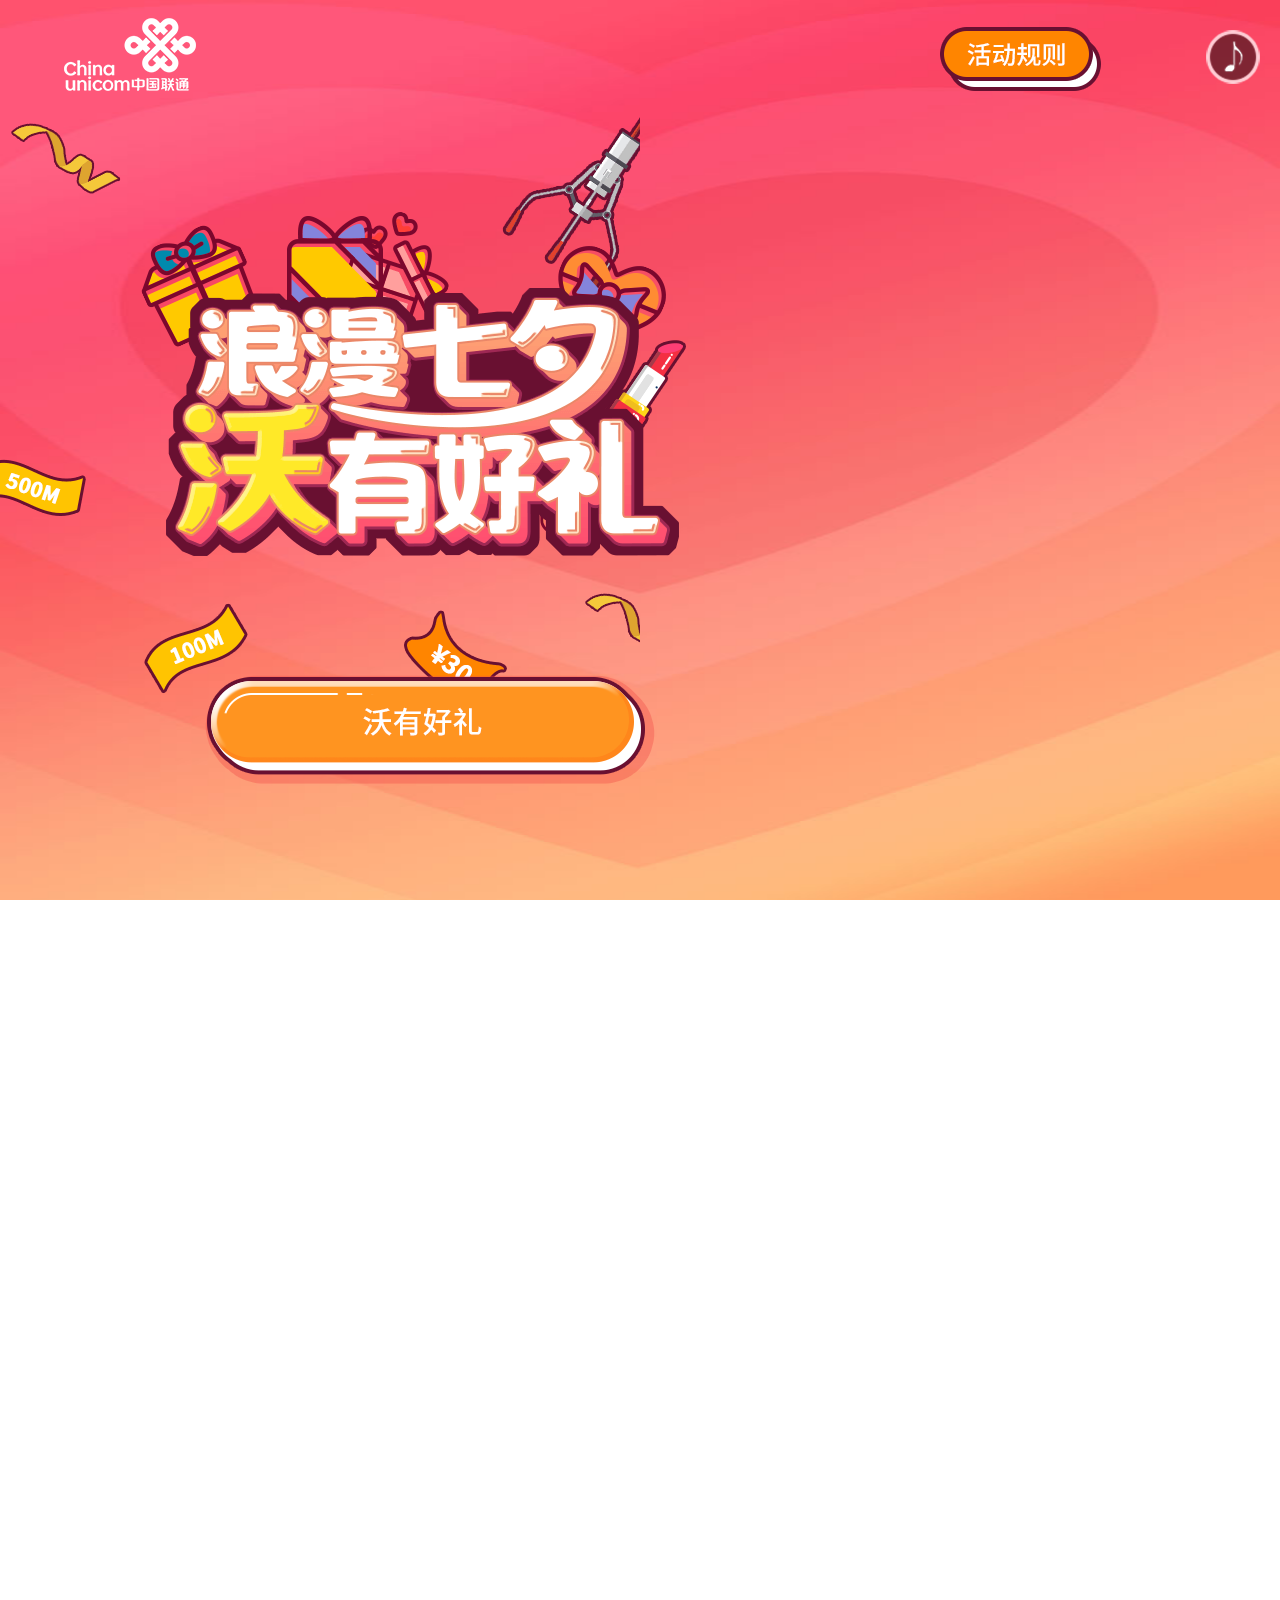
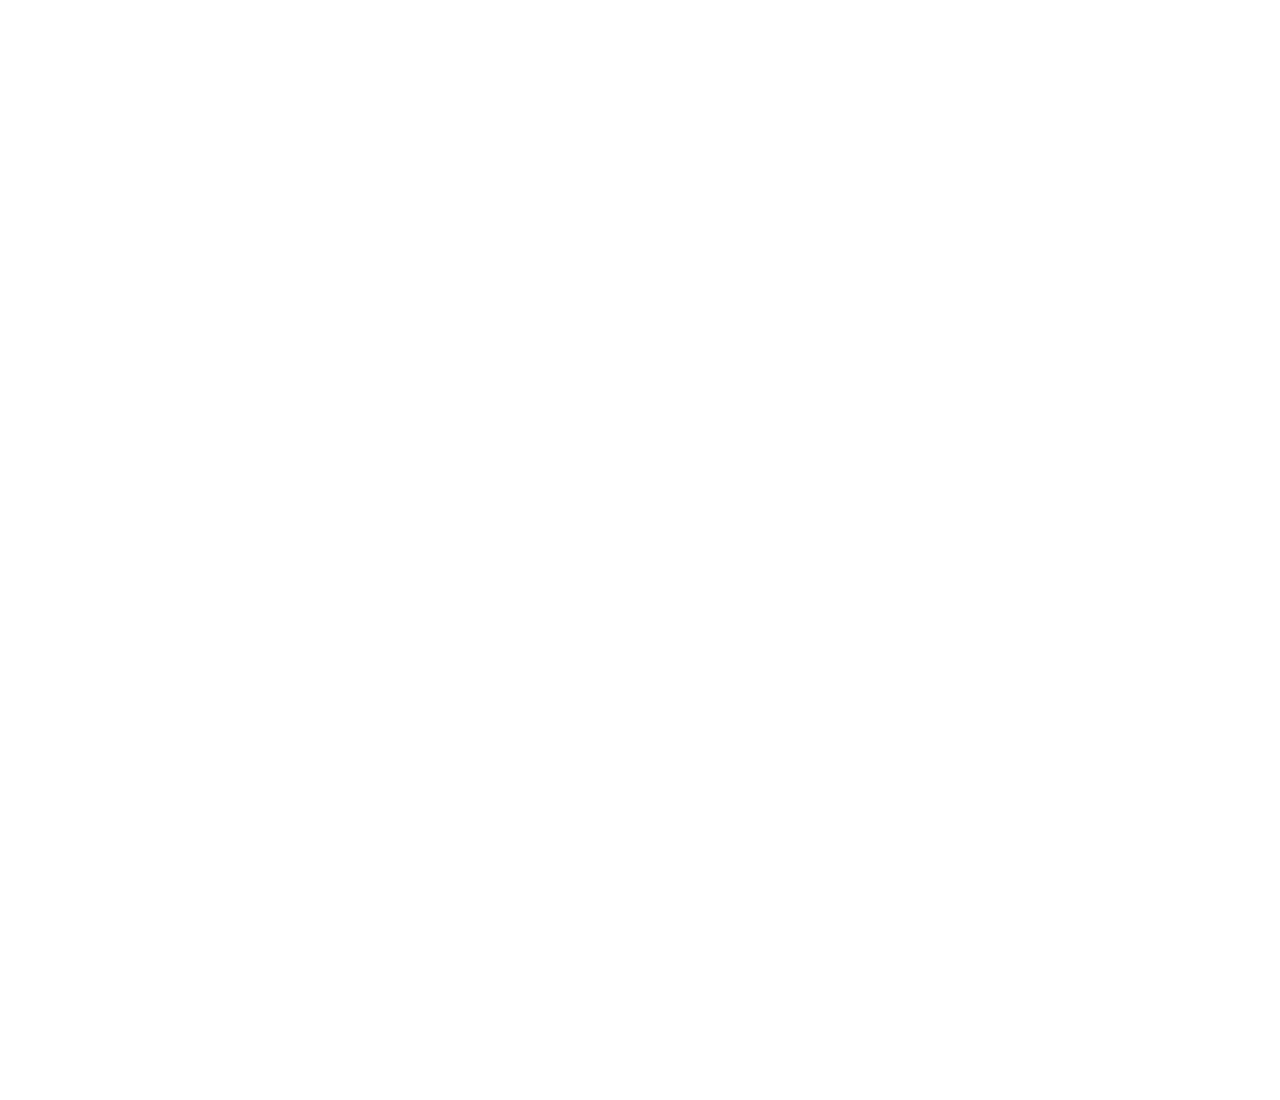
<file: index.html>
<!DOCTYPE html>
<html lang="en">
    <head>
        <meta charset="UTF-8">
        <meta name="viewport" content="target-densitydpi=device-dpi,width=640,user-scalable=0">
        <title>浪漫七夕 沃有好礼</title>
        <link rel="stylesheet" href="css/gx-animate.min.css"/>
        <link rel="stylesheet" href="css/style.css"/>
    </head>
    <body>
        <audio id="bgmusic" class="bgmusic" src="music/bg.mp3" preload="auto"  style="visibility: hidden;"></audio>
        <div class="soundbox"></div>
        <input type="hidden" class="encrypted" value="<?php echo $encrypted;?>"/>  <!-- 状态 -->
        <!-- load 预加载 -->
        <div class="loading">
            <div class="loading-text">
                <span class="loading-text-words">L</span>
                <span class="loading-text-words">O</span>
                <span class="loading-text-words">A</span>
                <span class="loading-text-words">D</span>
                <span class="loading-text-words">I</span>
                <span class="loading-text-words">N</span>
                <span class="loading-text-words">G</span>
            </div>
        </div>
        <div class="page-wrap ">
            <!-- 1 首页 -->
            <div class="page page1 none" data-lock-prev="true" data-lock-next="true">
                <div class="page_inner">
                    <img class="logo bounceInLeft delay200" src="images/logo.png" alt=""/>
                    <img class="gifts1 zoomIn delay400" src="images/gifts1.png" alt=""/>
                    <img class="gifts2 zoomIn delay600" src="images/gifts2.png" alt=""/>
                    <img class="p1_1 rollIn delay800" src="images/p1_1.png" alt=""/>
                    <a href="javascript:;" class="btn_join fadeInDown delay1000"></a>
                    <a href="javascript:;" class="btn_rule bounceInRight delay200"></a>
                    <a class="u-btn-play rotate"></a>
                </div>
            </div>
            <!-- 2  -->
            <div class="page page2" data-lock-prev="true" data-lock-next="true">
                <div id="box">
                    <div class="" id="inner" style="position: relative; ">
                        <div class="game_wrap">
                            <div class="hook1">
                                <img class="noselect" src="images/hook1.png" alt="">
                            </div>
                            <div class="hook2">
                                <img class="noselect" src="images/hook2.png" alt="">
                            </div>
                            <img class="gifts_init" src="images/gifts_init.png" alt="">
                            <img class="gifts" src="images/gifts.png" alt="">
                            <img class="mechine" src="images/mechine.png" alt="">
                        </div>
                        <div class="btns">
                            <a href="javascript:;" class="btn_left"></a>
                            <a href="javascript:;" class="btn_go"></a>
                            <a href="javascript:;" class="btn_right"></a>
                        </div>

                    </div>
                </div>
            </div>
            <!-- 3  -->
            <div class="page page3">
            </div>
        </div>
    </body>
    <!-- 弹框 -->
    <div class="tk tk-load none">
        <div class="tkIn">
            <img src="images/loading.gif" height="60" width="60" alt=""/>
            <p class="tlWrd">拼命加载中，请耐心等待</p>
        </div>
    </div>
    <!-- 规则 -->
    <div class="tk tk-rule none">
        <div class="tkIn">
            <div class="rule_wrap">
                <a href="javascript:;" class="btn_close"></a>
            </div>
        </div>
    </div>
    <!-- 首页微信关注 -->
    <div class="tk tk-tips none">
        <div class="tkIn">
            <div class="tips_wrap">
                <img class="code1" src="images/code1.png" alt=""/>
                <a href="javascript:;" class="btn_close"></a>
            </div>
        </div>
    </div>
    <!-- 分享 -->
    <div class="tk tk-share none">
        <div class="tkIn">
            <div class="share_wrap">
                <img class="code2" src="images/code2.png" alt=""/>
                <a href="javascript:;" class="btn_close"></a>
            </div>
        </div>
    </div>
    <!-- 获奖1 -->
    <!--     <div class="tk tk-prize tk-prize-a tk-prize-couplenum none">
                <div class="tkIn">
                        <div class="prize_a_wrap">
                                <img class="prizeimg" src="images/couplenum.png" alt=""/>
                                <a href="javascript:;" class="btn_again"></a>
                                <a data-href="https://www.baidu.com/" href="javascript:;" class="btn_link"></a>
                        </div>
                </div>
    </div> -->
    <div class="tk tk-prize tk-prize-a tk-prize-birthnum none">
        <div class="tkIn">
            <div class="prize_a_wrap">
                <img class="prizeimg" src="images/birthnum.png" alt=""/>
                <a href="javascript:;" class="btn_again"></a>
                <a data-href="http://m.10010.com/04067" href="javascript:;" class="btn_link"></a>
            </div>
        </div>
    </div>
    <div class="tk tk-prize tk-prize-a tk-prize-internet none">
        <div class="tkIn">
            <div class="prize_a_wrap">
                <img class="prizeimg" src="images/internet.png" alt=""/>
                <a href="javascript:;" class="btn_again"></a>
                <a data-href="http://m.10010.com/03ZaS" href="javascript:;" class="btn_link"></a>
            </div>
        </div>
    </div>
    <div class="tk tk-prize tk-prize-a tk-prize-vedio none">
        <div class="tkIn">
            <div class="prize_a_wrap">
                <img class="prizeimg" src="images/vedio.png" alt=""/>
                <a href="javascript:;" class="btn_again"></a>
                <a data-href="http://m.10010.com/03Zgu" href="javascript:;" class="btn_link"></a>
            </div>
        </div>
    </div>
    <div class="tk tk-prize tk-prize-a tk-prize-icecream none">
        <div class="tkIn">
            <div class="prize_a_wrap">
                <img class="prizeimg" src="images/icecream.png" alt=""/>
                <a href="javascript:;" class="btn_again"></a>
                <a data-href="http://m.10010.com/03ZbK" href="javascript:;" class="btn_link"></a>
            </div>
        </div>
    </div>
    <div class="tk tk-prize tk-prize-a tk-prize-king none">
        <div class="tkIn">
            <div class="prize_a_wrap">
                <img class="prizeimg" src="images/king.png" alt=""/>
                <a href="javascript:;" class="btn_again"></a>
                <a data-href="http://m.10010.com/03Zgb" href="javascript:;" class="btn_link"></a>
            </div>
        </div>
    </div>
    <div class="tk tk-prize tk-prize-a tk-prize-four none">
        <div class="tkIn">
            <div class="prize_a_wrap">
                <img class="prizeimg" src="images/4g.png" alt=""/>
                <a href="javascript:;" class="btn_again"></a>
                <a data-href="http://m.10010.com/03Zby" href="javascript:;" class="btn_link"></a>
            </div>
        </div>
    </div>
    <div class="tk tk-prize tk-prize-a tk-prize-woo none">
        <div class="tkIn">
            <div class="prize_a_wrap">
                <img class="prizeimg" src="images/woo.png" alt=""/>
                <a href="javascript:;" class="btn_again"></a>
                <a data-href="http://m.10010.com/03ZbJ" href="javascript:;" class="btn_link"></a>
            </div>
        </div>
    </div>
    <div class="tk tk-prize tk-prize-a tk-prize-study none">
        <div class="tkIn">
            <div class="prize_a_wrap">
                <img class="prizeimg" src="images/study.png" alt=""/>
                <a href="javascript:;" class="btn_again"></a>
                <a data-href="http://m.10010.com/0407I" href="javascript:;" class="btn_link"></a>
            </div>
        </div>
    </div>
    <!-- 流量 -->
    <div class="tk tk-prize tk-prize-b tk-prize-liuliang none">
        <div class="tkIn">
            <div class="prize_b_wrap">
                <img class="prizeimg liuliangfive none" src="images/liuliang.png" alt=""/>
                <img class="prizeimg liuliangone none" src="images/liuliangone.png" alt=""/>
                <a href="javascript:;" class="btn_take"></a>
            </div>
        </div>
    </div>
    <!-- 话费 -->
    <div class="tk tk-prize tk-prize-b tk-prize-huafei none">
        <div class="tkIn">
            <div class="prize_b_wrap">
                <img class="prizeimg" src="images/huafei.png" alt=""/>
                <a href="javascript:;" class="btn_take"></a>
            </div>
        </div>
    </div>
    <!-- 靓号 -->
    <div class="tk tk-prize tk-prize-b tk-prize-num none">
        <div class="tkIn">
            <div class="prize_b_wrap">
                <img class="prizeimg" src="images/num.png" alt=""/>
                <a href="javascript:;" class="btn_take"></a>
            </div>
        </div>
    </div>
    <!-- 唯品会 -->
    <div class="tk tk-prize tk-prize-b tk-prize-wei none">
        <div class="tkIn">
            <div class="prize_b_wrap">
                <img class="prizeimg" src="images/wei.png" alt=""/>
                <a href="javascript:;" class="btn_again"></a>
                <a href="javascript:;" data-href="https://www.baidu.com/" class="btn_take"></a>
            </div>
        </div>
    </div>
    <!-- 留资 -->
    <div class="tk tk-info none">
        <div class="tkIn">
            <div class="info_wrap">
                <ul class="info_list">
                    <li><input type="text" class="username" placeholder="姓名：" /></li>
                    <li><input type="tel" class="phone" placeholder="电话：" /></li>
                </ul>
                <a href="javascript:;" class="btn_sub"></a>
            </div>
        </div>
    </div>
    <!-- 再来一次 -->
    <div class="tk tk-prize tk-prize-b tk-liuliang-again none">
        <div class="tkIn">
            <div class="prize_b_wrap">
                <img class="prizeimg" style="margin-top:40px;" src="images/liuliang-again.png" alt=""/>
                <a href="javascript:;" class="btn_again"></a>
                <a href="javascript:;" class="btn_share"></a>
            </div>
        </div>
    </div>
    <!-- 靓号领取步骤 -->
    <div class="tk tk-prize tk-prize-b tk-prize-step none">
        <div class="tkIn">
            <div class="prize_b_wrap">
                <img class="prizeimg" style="margin-top:60px;" src="images/step.png" alt=""/>
                <a href="javascript:;" data-href="https://detail.tmall.com/item.htm?spm=a220z.1000880.0.0.CMf9js&id=544641036141&sku_properties=30626:35039546" class="btn_lingqu"></a>
            </div>
        </div>
    </div>
    <!-- 留资唯品会 -->
    <div class="tk tk-info-wei none">
        <div class="tkIn">
            <div class="info_wrap">
                <ul class="info_list">
                    <li><input type="text" class="username" placeholder="姓名：" /></li>
                    <li><input type="tel" class="phone" placeholder="电话：" /></li>
                    <li class="clearfix">
                    <select name="pro" class="pro" id="provincel" style="margin-right:20px;"></select>
                <select name="city" class="city" id="city"></select>
            </li>
            <li><input type="text" class="address" placeholder="详细地址：" /></li>
        </ul>
        <a href="javascript:;" class="btn_sub"></a>
    </div>
</div>
</div>
<div id="orientLayer" class="mod-orient-layer">
<div class="mod-orient-layer__content"><i class="icon mod-orient-layer__icon-orient"></i>
    <div class="mod-orient-layer__desc">为了更好的体验，请使用横屏浏览</div>
</div>
</div>
<div class="qr-box">
<div id="qr-box__img" class="qr-box__img"></div>
<div class="qr-box__thumb qr-box__thumb_default"
style="background-image:url(//wximg.gtimg.com/wxp/wxmoment-source/img/weixin-logo.png)"></div>
<div id="qr-box__thumb" class="qr-box__thumb"></div>
<div class="qr-box__text">微信扫一扫<br>手机浏览效果更佳</div>
</div>
<!-- js -->
<script src="js/jweixin-1.0.0.js"></script>
<script src="js/zepto.min.js"></script>
<script src="js/pxloader-images.min.js"></script>
<script src="js/PageSlider.js"></script>
<script src="js/m.Tween.js"></script>
<script src="js/index.js"></script>
</body>
</html>
</file>
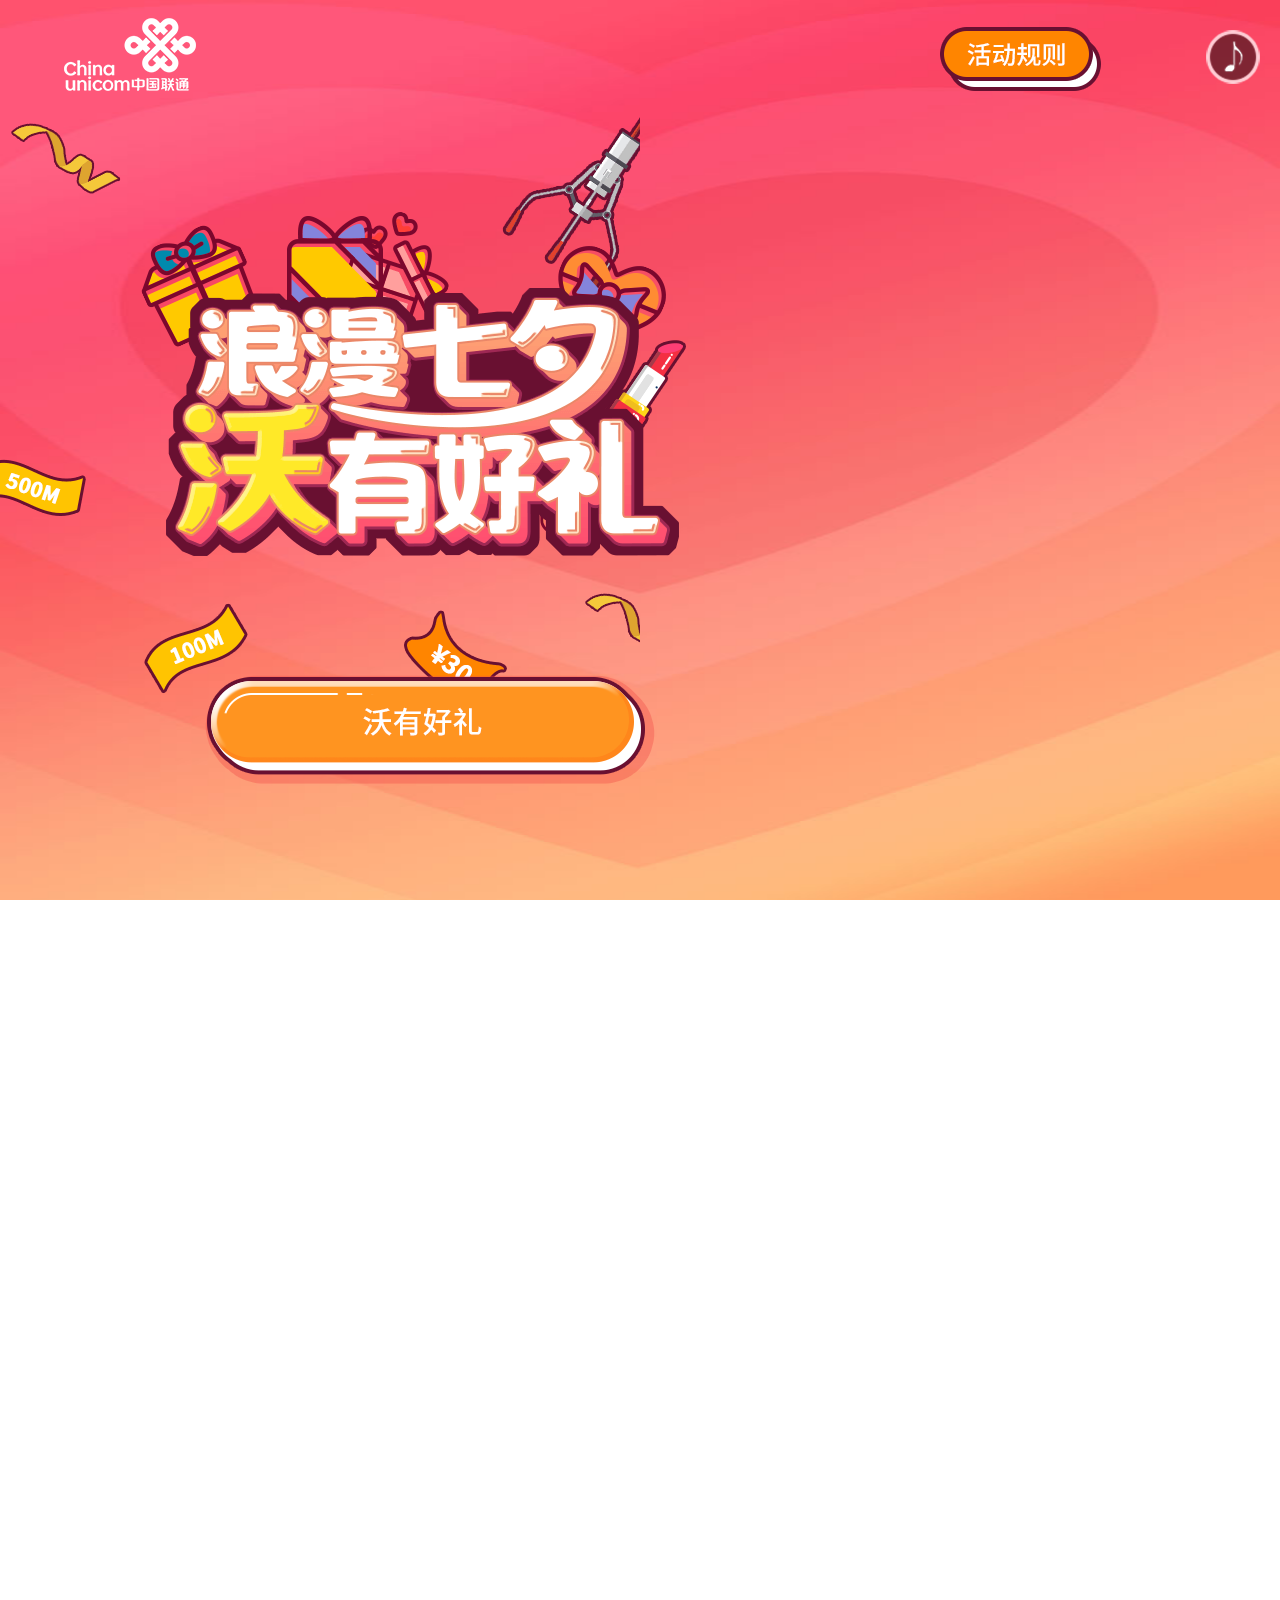
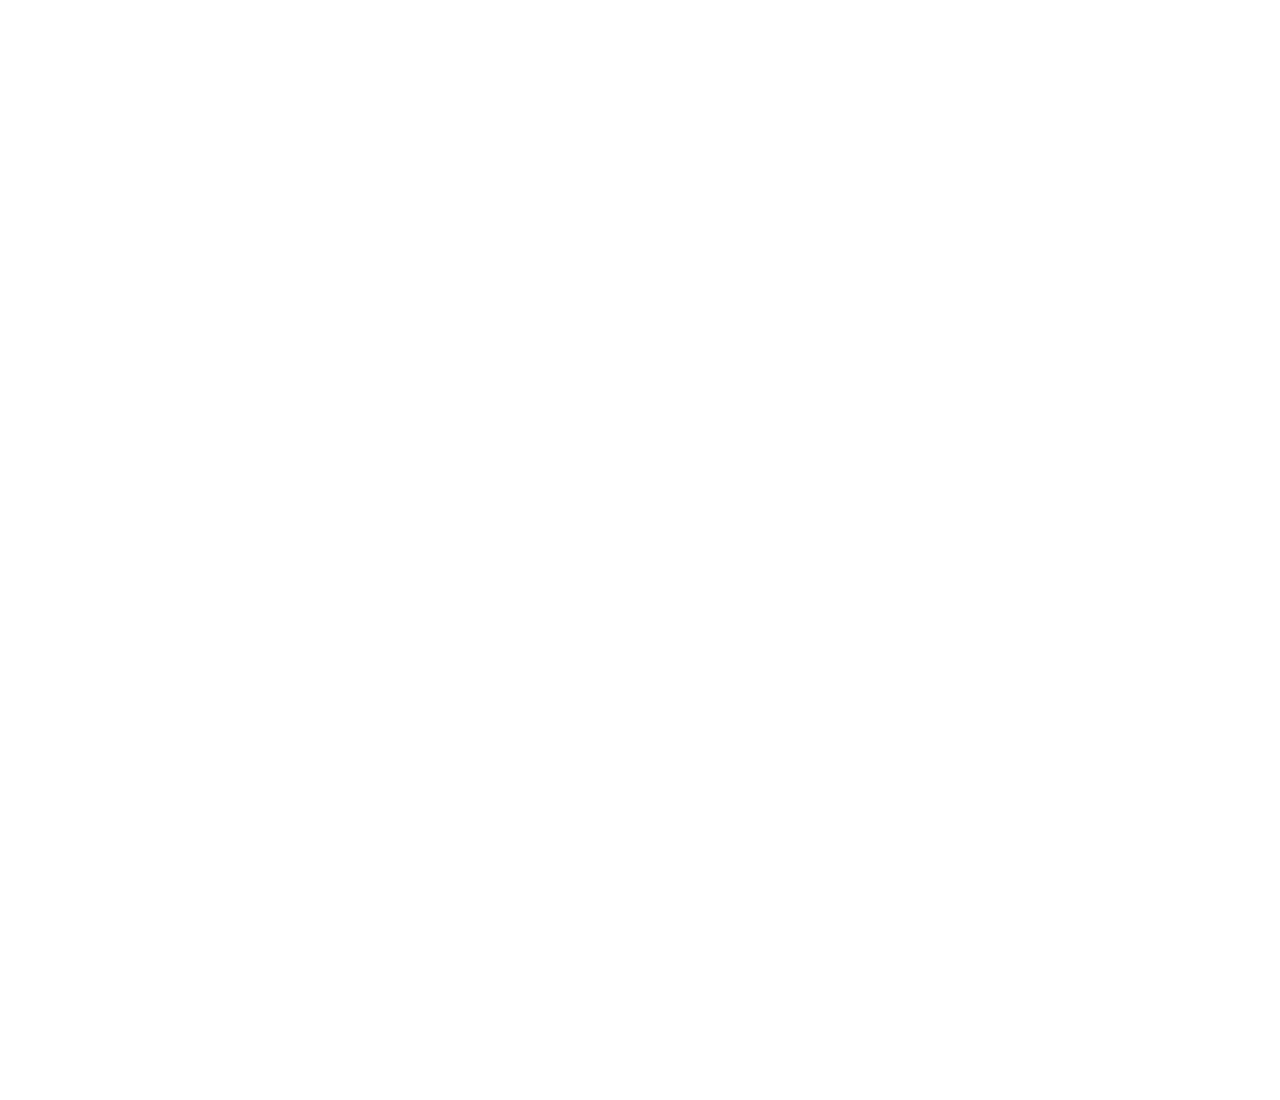
<file: main.html>
<!DOCTYPE html>
<html lang="en">
    <head>
        <meta charset="UTF-8">
        <meta name="viewport" content="target-densitydpi=device-dpi,width=640,user-scalable=0">
        <title>浪漫七夕 沃有好礼</title>
        <link rel="stylesheet" href="css/gx-animate.min.css"/>
        <link rel="stylesheet" href="css/style.css"/>
    </head>
    <body>
        <audio id="bgmusic" class="bgmusic" src="music/bg.mp3" preload="auto"  style="visibility: hidden;"></audio>
         <div class="soundbox"></div>
        <input type="hidden" class="encrypted" value="<?php echo $encrypted;?>"/>  <!-- 状态 -->
        <!-- load 预加载 -->
        <div class="loading">
            <div class="loading-text">
                <span class="loading-text-words">L</span>
                <span class="loading-text-words">O</span>
                <span class="loading-text-words">A</span>
                <span class="loading-text-words">D</span>
                <span class="loading-text-words">I</span>
                <span class="loading-text-words">N</span>
                <span class="loading-text-words">G</span>
            </div>
        </div>
        <div class="page-wrap ">
            <!-- 1 首页 -->
            <div class="page page1 none" data-lock-prev="true" data-lock-next="true">
                <div class="page_inner">
                    <img class="logo bounceInLeft delay200" src="images/logo.png" alt=""/>
                    <img class="gifts1 zoomIn delay400" src="images/gifts1.png" alt=""/>
                    <img class="gifts2 zoomIn delay600" src="images/gifts2.png" alt=""/>
                    <img class="p1_1 rollIn delay800" src="images/p1_1.png" alt=""/>
                    <a href="javascript:;" class="btn_join fadeInDown delay1000"></a>
                    <a href="javascript:;" class="btn_rule bounceInRight delay200"></a>
                    <a class="u-btn-play rotate"></a>
                </div>
            </div>
            <!-- 2  -->
            <div class="page page2" data-lock-prev="true" data-lock-next="true">
                <div id="box">
                    <div class="" id="inner" style="position: relative; ">
                        <div class="game_wrap">
                            <div class="hook1">
                                <img class="noselect" src="images/hook1.png" alt="">
                            </div>
                            <div class="hook2">
                                <img class="noselect" src="images/hook2.png" alt="">
                            </div>
                            <img class="gifts_init" src="images/gifts_init.png" alt="">
                            <img class="gifts" src="images/gifts.png" alt="">
                            <img class="mechine" src="images/mechine.png" alt="">
                        </div>
                        <div class="btns">
                            <a href="javascript:;" class="btn_left"></a>
                            <a href="javascript:;" class="btn_go"></a>
                            <a href="javascript:;" class="btn_right"></a>
                        </div>
                    </div>
                </div>
            </div>
            <!-- 3  -->
            <div class="page page3">
            </div>
        </div>
    </body>
    <!-- 弹框 -->
    <div class="tk tk-load none">
        <div class="tkIn">
            <img src="images/loading.gif" height="60" width="60" alt=""/>
            <p class="tlWrd">拼命加载中，请耐心等待</p>
        </div>
    </div>
    <!-- 规则 -->
    <div class="tk tk-rule none">
        <div class="tkIn">
            <div class="rule_wrap">
                <a href="javascript:;" class="btn_close"></a>
            </div>
        </div>
    </div>
    <!-- 首页微信关注 -->
    <div class="tk tk-tips none">
        <div class="tkIn">
            <div class="tips_wrap">
                <img class="code1" src="images/code1.png" alt=""/>
                <a href="javascript:;" class="btn_close"></a>
            </div>
        </div>
    </div>
    <!-- 分享 -->
    <div class="tk tk-share none">
        <div class="tkIn">
            <div class="share_wrap">
                <img class="code2" src="images/code2.png" alt=""/>
                <a href="javascript:;" class="btn_close"></a>
            </div>
        </div>
    </div>
    <!-- 获奖1 -->
    <!--     <div class="tk tk-prize tk-prize-a tk-prize-couplenum none">
                        <div class="tkIn">
                                    <div class="prize_a_wrap">
                                                <img class="prizeimg" src="images/couplenum.png" alt=""/>
                                                <a href="javascript:;" class="btn_again"></a>
                                                <a data-href="https://www.baidu.com/" href="javascript:;" class="btn_link"></a>
                                    </div>
                        </div>
    </div> -->
    <div class="tk tk-prize tk-prize-a tk-prize-birthnum none">
        <div class="tkIn">
            <div class="prize_a_wrap">
                <img class="prizeimg" src="images/birthnum.png" alt=""/>
                <a href="javascript:;" class="btn_again"></a>
                <a data-href="http://m.10010.com/04067" href="javascript:;" class="btn_link"></a>
            </div>
        </div>
    </div>
    <div class="tk tk-prize tk-prize-a tk-prize-internet none">
        <div class="tkIn">
            <div class="prize_a_wrap">
                <img class="prizeimg" src="images/internet.png" alt=""/>
                <a href="javascript:;" class="btn_again"></a>
                <a data-href="http://m.10010.com/03ZaS" href="javascript:;" class="btn_link"></a>
            </div>
        </div>
    </div>
    <div class="tk tk-prize tk-prize-a tk-prize-vedio none">
        <div class="tkIn">
            <div class="prize_a_wrap">
                <img class="prizeimg" src="images/vedio.png" alt=""/>
                <a href="javascript:;" class="btn_again"></a>
                <a data-href="http://m.10010.com/03Zgu" href="javascript:;" class="btn_link"></a>
            </div>
        </div>
    </div>
    <div class="tk tk-prize tk-prize-a tk-prize-icecream none">
        <div class="tkIn">
            <div class="prize_a_wrap">
                <img class="prizeimg" src="images/icecream.png" alt=""/>
                <a href="javascript:;" class="btn_again"></a>
                <a data-href="http://m.10010.com/03ZbK" href="javascript:;" class="btn_link"></a>
            </div>
        </div>
    </div>
    <div class="tk tk-prize tk-prize-a tk-prize-king none">
        <div class="tkIn">
            <div class="prize_a_wrap">
                <img class="prizeimg" src="images/king.png" alt=""/>
                <a href="javascript:;" class="btn_again"></a>
                <a data-href="http://m.10010.com/03Zgb" href="javascript:;" class="btn_link"></a>
            </div>
        </div>
    </div>
    <div class="tk tk-prize tk-prize-a tk-prize-four none">
        <div class="tkIn">
            <div class="prize_a_wrap">
                <img class="prizeimg" src="images/4g.png" alt=""/>
                <a href="javascript:;" class="btn_again"></a>
                <a data-href="http://m.10010.com/03Zby" href="javascript:;" class="btn_link"></a>
            </div>
        </div>
    </div>
    <div class="tk tk-prize tk-prize-a tk-prize-woo none">
        <div class="tkIn">
            <div class="prize_a_wrap">
                <img class="prizeimg" src="images/woo.png" alt=""/>
                <a href="javascript:;" class="btn_again"></a>
                <a data-href="http://m.10010.com/03ZbJ" href="javascript:;" class="btn_link"></a>
            </div>
        </div>
    </div>
    <div class="tk tk-prize tk-prize-a tk-prize-study none">
        <div class="tkIn">
            <div class="prize_a_wrap">
                <img class="prizeimg" src="images/study.png" alt=""/>
                <a href="javascript:;" class="btn_again"></a>
                <a data-href="http://m.10010.com/0407I" href="javascript:;" class="btn_link"></a>
            </div>
        </div>
    </div>
    <!-- 流量 -->
    <div class="tk tk-prize tk-prize-b tk-prize-liuliang none">
        <div class="tkIn">
            <div class="prize_b_wrap">
                <img class="prizeimg liuliangfive none" src="images/liuliang.png" alt=""/>
                <img class="prizeimg liuliangone none" src="images/liuliangone.png" alt=""/>
                <a href="javascript:;" class="btn_take"></a>
            </div>
        </div>
    </div>
    <!-- 话费 -->
    <div class="tk tk-prize tk-prize-b tk-prize-huafei none">
        <div class="tkIn">
            <div class="prize_b_wrap">
                <img class="prizeimg" src="images/huafei.png" alt=""/>
                <a href="javascript:;" class="btn_take"></a>
            </div>
        </div>
    </div>
    <!-- 靓号 -->
    <div class="tk tk-prize tk-prize-b tk-prize-num none">
        <div class="tkIn">
            <div class="prize_b_wrap">
                <img class="prizeimg" src="images/num.png" alt=""/>
                <a href="javascript:;" class="btn_take"></a>
            </div>
        </div>
    </div>
    <!-- 唯品会 -->
    <div class="tk tk-prize tk-prize-b tk-prize-wei none">
        <div class="tkIn">
            <div class="prize_b_wrap">
                <img class="prizeimg" src="images/wei.png" alt=""/>
                <a href="javascript:;" class="btn_again"></a>
                <a href="javascript:;" data-href="https://www.baidu.com/" class="btn_take"></a>
            </div>
        </div>
    </div>
    <!-- 留资 -->
    <div class="tk tk-info none">
        <div class="tkIn">
            <div class="info_wrap">
                <ul class="info_list">
                    <li><input type="text" class="username" placeholder="姓名：" /></li>
                    <li><input type="tel" class="phone" placeholder="电话：" /></li>
                </ul>
                <a href="javascript:;" class="btn_sub"></a>
            </div>
        </div>
    </div>
    <!-- 再来一次 -->
    <div class="tk tk-prize tk-prize-b tk-liuliang-again none">
        <div class="tkIn">
            <div class="prize_b_wrap">
                <img class="prizeimg" style="margin-top:40px;" src="images/liuliang-again.png" alt=""/>
                <a href="javascript:;" class="btn_again"></a>
                <a href="javascript:;" class="btn_share"></a>
            </div>
        </div>
    </div>
    <!-- 靓号领取步骤 -->
    <div class="tk tk-prize tk-prize-b tk-prize-step none">
        <div class="tkIn">
            <div class="prize_b_wrap">
                <img class="prizeimg" style="margin-top:60px;" src="images/step.png" alt=""/>
                <a href="javascript:;" data-href="https://detail.tmall.com/item.htm?spm=a220z.1000880.0.0.CMf9js&id=544641036141&sku_properties=30626:35039546" class="btn_lingqu"></a>
            </div>
        </div>
    </div>
    <!-- 留资唯品会 -->
    <div class="tk tk-info-wei none">
        <div class="tkIn">
            <div class="info_wrap">
                <ul class="info_list">
                    <li><input type="text" class="username" placeholder="姓名：" /></li>
                    <li><input type="tel" class="phone" placeholder="电话：" /></li>
                    <li class="clearfix">
                    <select name="pro" class="pro" id="provincel" style="margin-right:20px;"></select>
                <select name="city" class="city" id="city"></select>
            </li>
            <li><input type="text" class="address" placeholder="详细地址：" /></li>
        </ul>
        <a href="javascript:;" class="btn_sub"></a>
    </div>
</div>
</div>
<div id="orientLayer" class="mod-orient-layer">
<div class="mod-orient-layer__content"><i class="icon mod-orient-layer__icon-orient"></i>
    <div class="mod-orient-layer__desc">为了更好的体验，请使用横屏浏览</div>
</div>
</div>
<div class="qr-box">
<div id="qr-box__img" class="qr-box__img"></div>
<div class="qr-box__thumb qr-box__thumb_default"
style="background-image:url(//wximg.gtimg.com/wxp/wxmoment-source/img/weixin-logo.png)"></div>
<div id="qr-box__thumb" class="qr-box__thumb"></div>
<div class="qr-box__text">微信扫一扫<br>手机浏览效果更佳</div>
</div>
<!-- js -->
<script src="js/jweixin-1.0.0.js"></script>
<script src="js/zepto.min.js"></script>
<script src="js/pxloader-images.min.js"></script>
<script src="js/PageSlider.js"></script>
<script src="js/m.Tween.js"></script>
<script src="js/main.js"></script>
</body>
</html>
</file>
<file: css/style.css>
/* reset */

*, *:before, *:after {
    margin: 0;
    padding: 0;
    -webkit-box-sizing: border-box;
    box-sizing: border-box;
    -webkit-tap-highlight-color: rgba(0, 0, 0, 0);
}

fieldset, img {
    border: 0
}

ul, li {
    list-style: none
}

input, textarea, select {
    border: none;
    -webkit-appearance: none;
}

button, input[type="submit"] {
    border: none;
    background: none;
    appearance: none;
    outline: none
}

a {
    -webkit-touch-callout: none;
    text-decoration: none
}

/* common */

html, body {
    width: 100%;
    height: 100%;
    overflow: hidden;
    background-color: #ffffff;
    font-family: "Microsoft Yahei", "Helvetica Neue";
}

.page-wrap {
    width: 100%;
    height: 100%;
}

.page {
    width: 100%;
    height: 100%;
    overflow: hidden;
    -webkit-backface-visibility: hidden;
    -webkit-perspective: 1000;
    background-color: #ffffff;
    background-size: 100% 100% !important;
}

.page_inner {
    width: 100%;
    height: 100%;
    position: absolute;
    left: 0;
    top: 0;
    display: none;
}

.bg {
    top: 0;
    left: 0;
    width: 100%;
    height: auto;
}

/* function */

.hide {
    display: none !important;
}

.noselect {
    pointer-events: none;
    -webkit-user-select: none;
    -webkit-touch-callout: none;
}

.clearfix {
    zoom: 1;
}

.clearfix:after {
    display: block;
    visibility: hidden;
    width: 0;
    height: 0;
    line-height: 0;
    font-size: 0;
    clear: both;
    content: ".";
}

/* music */

.u-btn-play {
    position: absolute;
    top: 30px;
    right: 20px;
    width: 54px;
    height: 54px;
    display: block;
    background: url("../images/play.png") top center no-repeat;
    background-size: cover;
    z-index: 50;
}

.u-btn-play.zanting {
    background: url("../images/pause.png") top center no-repeat;
    background-size: cover;
}

/* load */
.loading {
    position: fixed;
    top: 0;
    left: 0;
    width: 100%;
    height: 100%;
    background-color: rgba(0, 0, 0, 1);
    z-index: 9999;
}

.loading-text {
    position: absolute;
    top: 0;
    bottom: 0;
    left: 0;
    right: 0;
    margin: auto;
    text-align: center;
    font-size: 26px;
    width: 100%;
    height: 100px;
    line-height: 100px;
}

.loading-text span {
    display: inline-block;
    margin: 0 5px;
    color: #fff;
}

.loading-text span:nth-child(1) {
    -webkit-filter: blur(0px);
    filter: blur(0px);
    -webkit-animation: blur-text 1.5s 0s infinite linear alternate;
    animation: blur-text 1.5s 0s infinite linear alternate;
}

.loading-text span:nth-child(2) {
    -webkit-filter: blur(0px);
    filter: blur(0px);
    -webkit-animation: blur-text 1.5s 0.2s infinite linear alternate;
    animation: blur-text 1.5s 0.2s infinite linear alternate;
}

.loading-text span:nth-child(3) {
    -webkit-filter: blur(0px);
    filter: blur(0px);
    -webkit-animation: blur-text 1.5s 0.4s infinite linear alternate;
    animation: blur-text 1.5s 0.4s infinite linear alternate;
}

.loading-text span:nth-child(4) {
    -webkit-filter: blur(0px);
    filter: blur(0px);
    -webkit-animation: blur-text 1.5s 0.6s infinite linear alternate;
    animation: blur-text 1.5s 0.6s infinite linear alternate;
}

.loading-text span:nth-child(5) {
    -webkit-filter: blur(0px);
    filter: blur(0px);
    -webkit-animation: blur-text 1.5s 0.8s infinite linear alternate;
    animation: blur-text 1.5s 0.8s infinite linear alternate;
}

.loading-text span:nth-child(6) {
    -webkit-filter: blur(0px);
    filter: blur(0px);
    -webkit-animation: blur-text 1.5s 1s infinite linear alternate;
    animation: blur-text 1.5s 1s infinite linear alternate;
}

.loading-text span:nth-child(7) {
    -webkit-filter: blur(0px);
    filter: blur(0px);
    -webkit-animation: blur-text 1.5s 1.2s infinite linear alternate;
    animation: blur-text 1.5s 1.2s infinite linear alternate;
}

@-webkit-keyframes blur-text {
    0% {
        -webkit-filter: blur(0px);
        filter: blur(0px);
    }
    100% {
        -webkit-filter: blur(4px);
        filter: blur(4px);
    }
}

@keyframes blur-text {
    0% {
        -webkit-filter: blur(0px);
        filter: blur(0px);
    }
    100% {
        -webkit-filter: blur(4px);
        filter: blur(4px);
    }
}

.arr {  
    position: absolute; 
    left: 50%;
    z-index: 99;
}

.arr1{
    position: absolute;
    width: 48px;
    height: 36px;
    bottom: 80px;
    left: 50%;
    margin-left: -24px;
}

.abs {
    position: absolute;
}

.rel {
    position: relative;
}

.fl {
    float: left;
}

.fr {
    float: right;
}
.none, .hide,.page_inner.none,a.none {
    display: none ;
}
.page.current .page_inner {
    display: block ;
}
/* page1 */
.page1 {background: url(../images/bg1.jpg) no-repeat; position: relative; }
.logo{ position: absolute; left: 5%; top: 2%; }
.gifts1{ position: absolute; left: 0%; top: 13%;}
.gifts2{ position: absolute; left: 11%; top: 24%;}
.p1_1{ position: absolute; left: 13%; top: 32%;}
.btn_rule { display: inline-block; width: 161px; height: 64px; position: absolute; top: 3%; right: 14%; background: url(../images/btn_rule.png) no-repeat;  }
.btn_join { display: inline-block; width: 450px; height: 109px; position: absolute; top: 75%; left: 16%; background: url(../images/btn_join.png) no-repeat;  }

.rule_wrap{ width: 528px; height: 817px; position: relative; display: inline-block;  background: url(../images/tk_rule.png) no-repeat;  }
.rule_wrap .btn_close{ width: 72px; height: 66px; position: absolute; top: 0%; right: 0%; z-index: 99;}
.tips_wrap{ width: 472px; height: 700px; position: relative; display: inline-block;  background: url(../images/tk_tips.png) no-repeat;  }
.tips_wrap .btn_close{ width: 72px; height: 66px; position: absolute; top: 0%; right: 0%; z-index: 99;}
.code1{ margin:260px auto 0;}
/* page2 */
.page2 {background: url(../images/bg2.jpg) no-repeat; position: relative; }
.game_wrap{ width: 100%; height: 714px; position: relative; left: 0; top: 0; z-index: 10; text-align: center;}
.hook1{ width: 518px; height: 46px; display: block; position: relative; left: 61px; }
.hook2{ width: 518px; height: 600px; position: absolute; left: 61px; top: 91px;}
.mechine{ display: inline-block; z-index: 10;}
.gifts{ position: absolute; left: 53px; top: 348px; z-index: 1;}
.gifts_init{ position: absolute; left: 56px; top: 340px; z-index: 1;}
.btns{ width: 629px; height: 238px; position: relative; margin: 40px auto 0; background: url(../images/btns.png) no-repeat;}
.btn_left{ width: 167px; height: 132px; position: absolute; top: 15%; left: 8%; background: url(../images/btn_left.png) no-repeat;}
.btn_go{ width: 158px; height: 158px; position: absolute; top: 6%; left: 37%; background: url(../images/btn_go.png) no-repeat;}
.btn_right{ width: 167px; height: 132px; position: absolute; top: 15%; right: 8%; background: url(../images/btn_right.png) no-repeat;}
.hook2{ overflow: hidden;}
.hook1 img { position: absolute;  top: 0; left: 35%; -webkit-transition: left .5s, top 1s; transition: left .5s, top 1s;}
.hook2 img { position: absolute;  top: -204px; left: 35%; -webkit-transition: left .5s, top 1s; transition: left .5s, top 1s;}
/**/
.share_wrap{ width: 472px; height: 701px; position: relative; display: inline-block;  background: url(../images/tk_share.png) no-repeat;}
.share_wrap .btn_close{ width: 72px; height: 66px; position: absolute; top: 0%; right: 0%; z-index: 99;}
.code2{ margin:230px auto 0;}
.prize_a_wrap{ width: 472px; height: 637px; position: relative; display: inline-block;  background: url(../images/tk-prize-a.png) no-repeat; }
.tk-prize-a .prizeimg{ margin:26px auto 0;}
.btn_again{ width: 210px; height: 76px; position: absolute; bottom: 5%; left: 4%; z-index: 99;}
.btn_link{ width: 210px; height: 76px; position: absolute; bottom: 5%; right: 4%; z-index: 99;}
.btn_sub{ width: 315px; height: 85px; position: absolute; bottom: 3%; right: 16%; z-index: 99;background: url(../images/submit.png) no-repeat;} 
.btn_take{ width: 314px; height: 76px; position: absolute; bottom: 5%; left: 18%; z-index: 99;}
.tk-prize-wei .btn_take{ width: 210px; height: 76px; position: absolute; bottom: 5%; left: 52%; z-index: 99;}
.tk-liuliang-again .btn_again{ width: 210px; height: 76px; position: absolute; bottom: 6%; left: 4%; z-index: 99;}
.tk-liuliang-again .btn_share{ width: 210px; height: 76px; position: absolute; bottom: 6%; right: 4%; z-index: 99;}
.btn_lingqu{ width: 312px; height: 92px; position: absolute; bottom: 5%; left: 16%; z-index: 99;}
.prize_b_wrap{ width: 472px; height: 637px; position: relative; display: inline-block; background: url(../images/tk-prize-b.png) no-repeat; }
.tk-prize-step .prize_b_wrap{ background: url(../images/stepbg.png) no-repeat; }
.tk-prize-b .prizeimg{ margin:26px auto 0;}
.info_wrap{ width: 472px; height: 637px; position: relative; display: inline-block; background: url(../images/tk-info.png) no-repeat;}
.info_list{ width: 400px; margin: 140px auto 0; }
.info_list>li:nth-of-type(1){ margin-bottom: 30px;}
.info_list>li input{display: inline-block; width: 100%; font-size: 26px; color: #691031; height: 60px; line-height: 60px; text-indent: 10px; background:#ffffff; border-radius: 6px;}
.tk-info-wei .info_wrap{background: url(../images/tk-info-wei.png) no-repeat; }
.tk-info-wei select{display: inline-block; width: 190px; font-size: 26px; color: #691031; height: 60px; line-height: 60px; text-indent: 10px; background:#ffffff; border-radius: 6px; float: left;}
.tk-info-wei .info_list{ margin:85px auto 0; }
.tk-info-wei .info_list>li{ margin-bottom: 10px; }
#box {
    position: absolute;
    top: 0;
    bottom: 0;
    left: 0;
    width: 100%;
    overflow: hidden;
    background-size: 100% 100%;
}
#inner{ background:none; min-height: 1436px;}





/* 弹框类 */
.tk { width: 100%; height: 100%; padding-bottom: 20px; background: rgba(0, 0, 0, 0.8); position: absolute; top: 0; left: 0; z-index: 999; color: #fff; text-align: center; }
    .close { display: inline-block; width: 41px; height: 41px; position: absolute; top: 15%; right: 1%; z-index: 1000; background: url(../images/close.png) no-repeat;  }
   .tkIn { width: 640px;  margin-top: 100px; background-repeat: no-repeat; background-position: center; }
.ipt{ position: absolute; display: block; width:398px; height: 66px; font-size: 26px; color: #d0a160; text-indent: 20px; left: 12%;border: none; }
 .tk-img .box{ width: 600px; height: 400px; position: absolute; left: 3%; top:9%; border:2px solid #a45900; position: relative; overflow: hidden;}  
  .realImg{ max-width: 640px; max-height:600px;display: inline-block; position: absolute; left: 44%; top: 40%;}
.tk-load {}
.tk-load .tkIn { padding-top: 260px; }
    .tlWrd { padding-top: 20px; font-size: 24px; color: #ffffff; }


/* 视频 */
.tk-video{ background: rgba(0, 0, 0, 1); }
    .tkvMsk{ width: 100%; height: 100%; }
    .videos{ position: absolute; width: 100%; height: 400px; z-index: 100; top: 50%; left: 0; margin-top: -250px; }
/* 留资 */

input[placeholder], [placeholder], *[placeholder] { 
color:#691031 !important; 
} 
::-webkit-input-placeholder { /* WebKit browsers */ 
color: #691031; 
} 
:-moz-placeholder { /* Mozilla Firefox 4 to 18 */ 
color: #691031; 
} 
::-moz-placeholder { /* Mozilla Firefox 19+ */ 
color: #691031; 
} 
:-ms-input-placeholder { /* Internet Explorer 10+ */ 
color: #691031; 
} 
/* 横竖屏 和 动画样式 */
#orientLayer {
    display: none; }

@media screen and (min-aspect-ratio: 12 / 7) {
    #orientLayer {
        display: block; } }
.mod-orient-layer {
    display: none;
    position: fixed;
    top: 0;
    bottom: 0;
    left: 0;
    right: 0;
    width: 100%;
    height: 100%;
    background: #333;
    z-index: 9997; }

.mod-orient-layer__content {
    position: absolute;
    width: 100%;
    top: 45%;
    margin-top: -75px;
    text-align: center; }

.mod-orient-layer__icon-orient {
    background-image: url("[data-uri]");
    display: inline-block;
    width: 67px;
    height: 109px;
    transform: rotate(90deg);
    -webkit-transform: rotate(90deg);
    -webkit-animation: rotation infinite 1.5s ease-in-out;
    animation: rotation infinite 1.5s ease-in-out;
    -webkit-background-size: 67px;
    background-size: 67px; }

.mod-orient-layer__desc {
    margin-top: 20px;
    font-size: 15px;
    color: #fff; }

.qr-box {
    display: none; }


/*css3 animate*/
.arrow {
    -webkit-animation: arrow 1.2s both infinite;
    animation: arrow 1.2s both infinite
}

/* arrow */
@-webkit-keyframes arrow {
    from {
        opacity: 1;
        -webkit-transform: translate3d(0, 50px, 0)
    }
    to {
        opacity: 0;
        -webkit-transform: translate3d(0, 0, 0)
    }
}

@keyframes arrow {
    from {
        opacity: 1;
        transform: translate3d(0, 50px, 0)
    }
    to {
        opacity: 0;
        transform: translate3d(0, 0, 0)
    }
}
</file>
